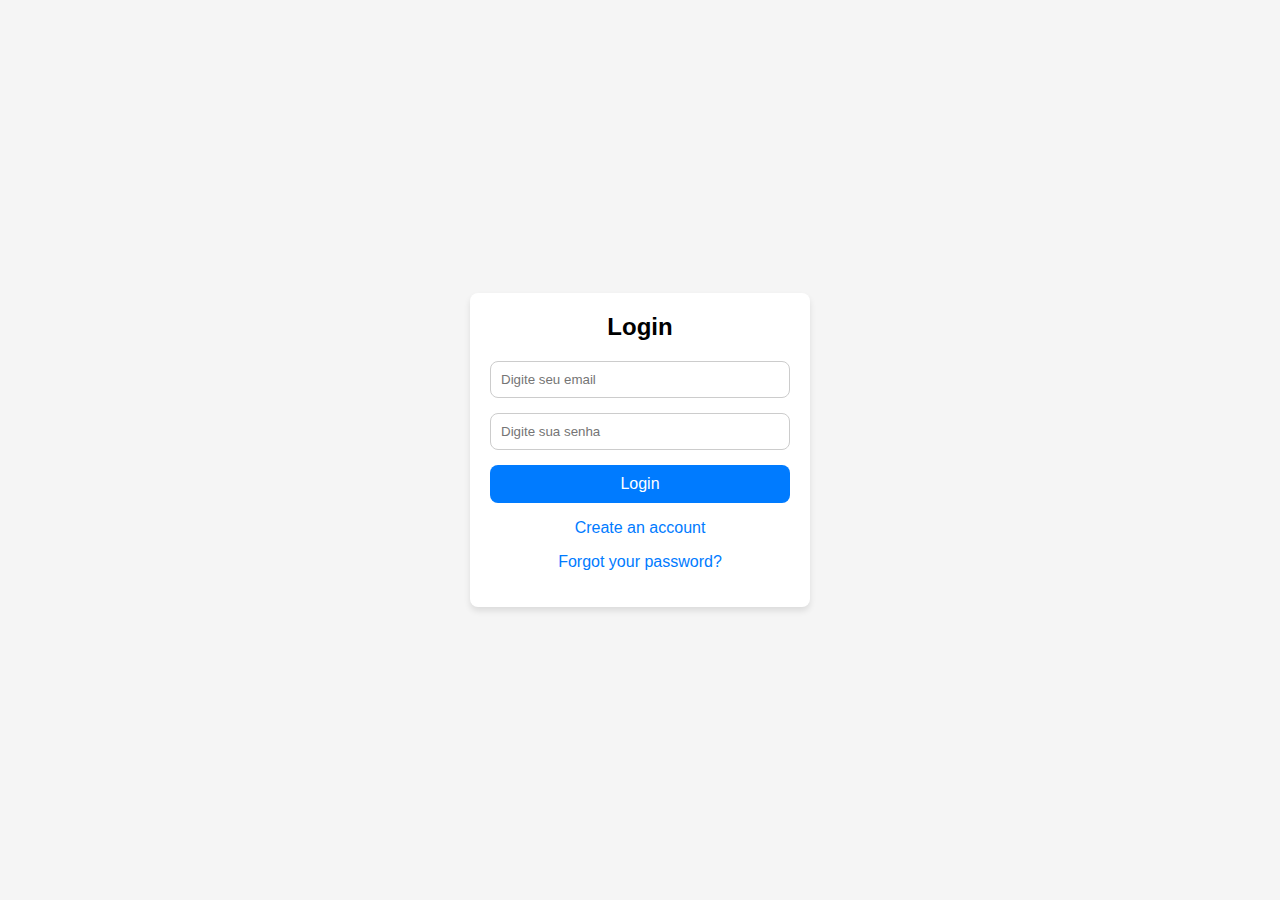
<file: index.html>
<!DOCTYPE html>
<html lang="pt-BR">
  <head>
    <meta charset="UTF-8" />
    <meta name="viewport" content="width=device-width, initial-scale=1.0" />
    <link rel="stylesheet" href="css/style.css" />
    <title>Login Page</title>
  </head>
  <body>
    <div class="login-container">
      <h2>Login</h2>
      <form method="POST">
        <div class="form-group">
          <input
            type="email"
            id="email"
            name="email"
            placeholder="Digite seu email"
            required
          />
        </div>
        <div class="form-group">
          <input
            type="password"
            id="password"
            name="password"
            placeholder="Digite sua senha"
            required
          />
        </div>
        <div class="form-group">
          <button type="button" onclick="login(event)">Login</button>
        </div>
      </form>
      <div class="extra-links">
        <p><a href="/create/create.html">Create an account</a></p>
        <p><a href="/forgot-password">Forgot your password?</a></p>
      </div>
    </div>
    <script src="script/script.js"></script>
  </body>
</html>
</file>
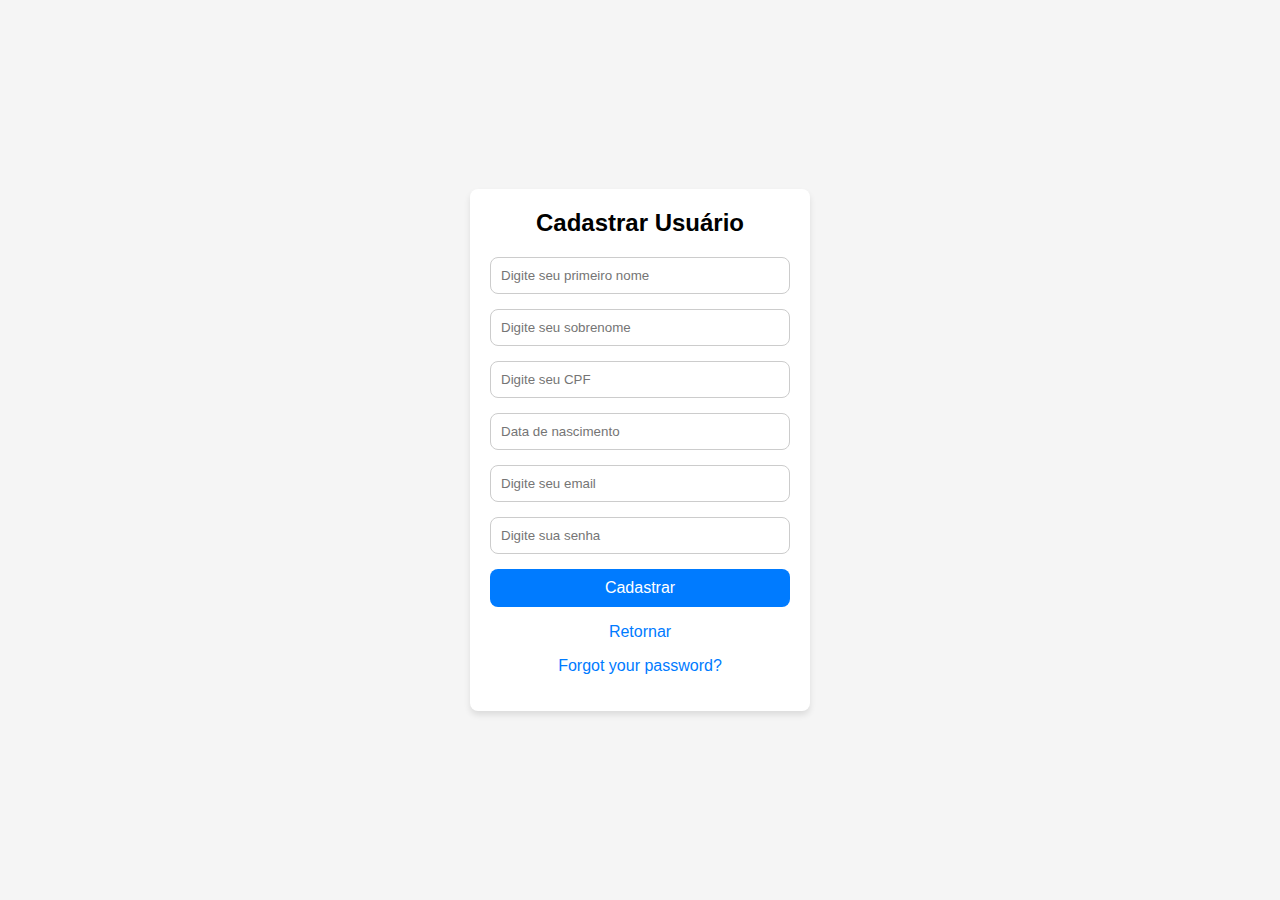
<file: create/create.html>
<!DOCTYPE html>
<html lang="pt-BR">
  <head>
    <meta charset="UTF-8" />
    <meta name="viewport" content="width=device-width, initial-scale=1.0" />
    <link rel="stylesheet" href="../css/style.css" />
    <title>Login Page</title>
  </head>
  <body>
    <div class="login-container">
      <h2>Cadastrar Usuário</h2>
      <form action="../" method="POST">
        <div class="form-group">
          <input
            type="text"
            id="first_name"
            name="first_name"
            placeholder="Digite seu primeiro nome"
            required
          />
        </div>
        <div class="form-group">
          <input
            type="text"
            id="last_name"
            name="last_name"
            placeholder="Digite seu sobrenome"
            required
          />
        </div>
        <div class="form-group">
          <input
            type="text"
            id="cpf"
            name="cpf"
            placeholder="Digite seu CPF"
            required
          />
        </div>
        <div class="form-group">
          <input
            type="datetime"
            id="age"
            name="age"
            placeholder="Data de nascimento"
            required
          />
        </div>
        <div class="form-group">
          <input
            type="text"
            id="email"
            name="email"
            placeholder="Digite seu email"
            required
          />
        </div>
        <div class="form-group">
          <input
            type="password"
            id="password"
            name="password"
            placeholder="Digite sua senha"
            required
          />
        </div>
        <div class="form-group">
          <button type="reset" onclick="newUser()">Cadastrar</button>
        </div>
      </form>
      <div class="extra-links">
        <p><a href="../index.html">Retornar</a></p>
        <p><a href="/forgot-password">Forgot your password?</a></p>
      </div>
    </div>

    <script src="../script/script.js"></script>
  </body>
</html>
</file>
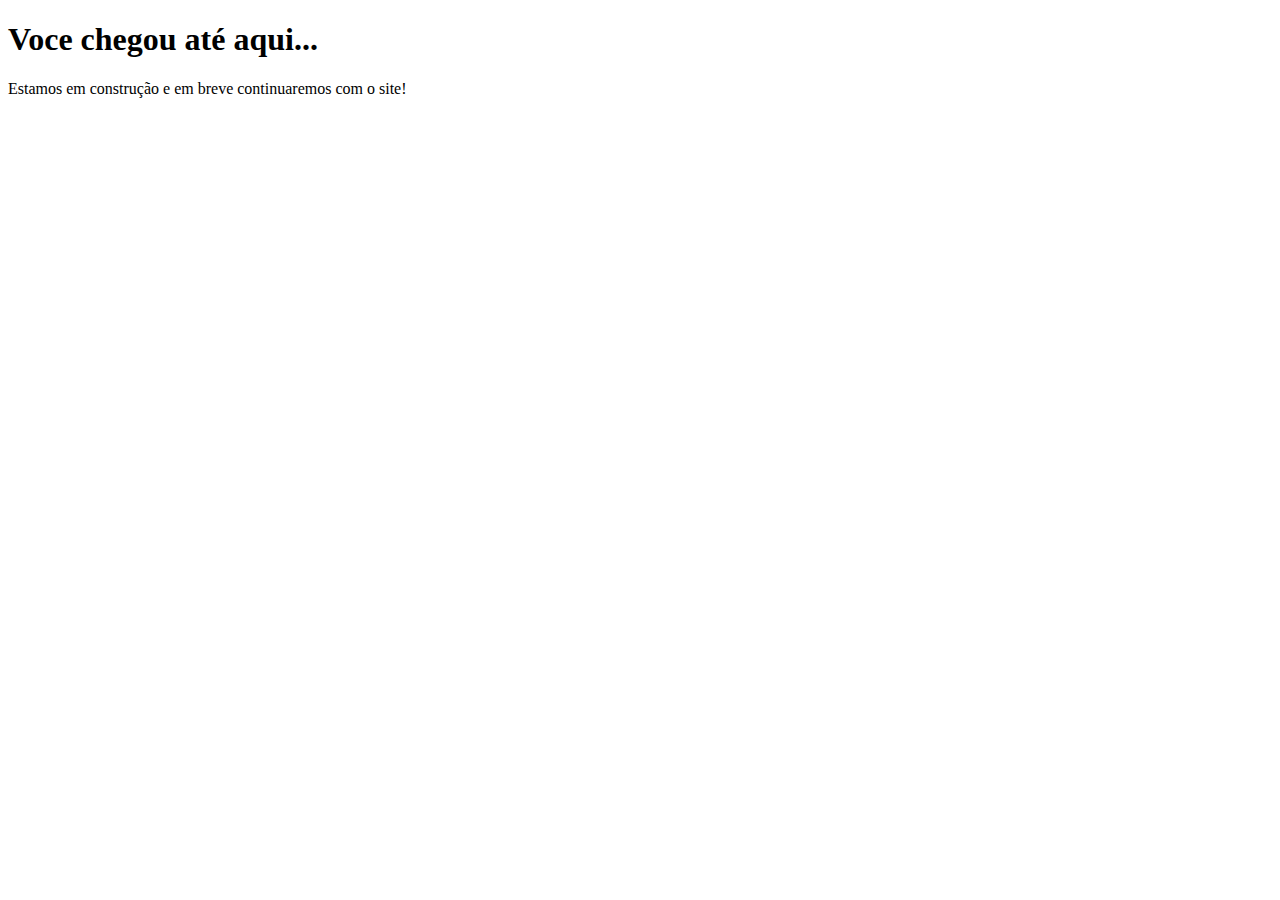
<file: page/home.html>
<!DOCTYPE html>
<html lang="pt-BR">
  <head>
    <meta charset="UTF-8" />
    <meta name="viewport" content="width=device-width, initial-scale=1.0" />
    <title>Seja bem-vindo(a)</title>
  </head>
  <body>
    <h1>Voce chegou até aqui...</h1>
    <p>Estamos em construção e em breve continuaremos com o site!</p>
  </body>
</html>
</file>
<file: css/style.css>
body {
  font-family: Arial, sans-serif;
  margin: 0;
  padding: 0;
  display: flex;
  justify-content: center;
  align-items: center;
  height: 100vh;
  background-color: #f5f5f5;
}
.login-container {
  background-color: #ffffff;
  border-radius: 8px;
  box-shadow: 0 4px 6px rgba(0, 0, 0, 0.1);
  padding: 20px;
  width: 300px;
}
.login-container h2 {
  margin: 0 0 20px;
  text-align: center;
}
.form-group {
  margin-bottom: 15px;
}
.form-group label {
  display: block;
  margin-bottom: 5px;
  font-weight: bold;
}
.form-group input,
.form-group button {
  box-sizing: border-box;
  border-radius: 8px;
  width: 100%;
  padding: 10px;
  border: 1px solid #ccc;
}
.form-group button {
  border: none; /* Remove borda extra para botão */
  background-color: #007bff;
  color: #ffffff;
  font-size: 16px;
  cursor: pointer;
}
.form-group button:hover {
  background-color: #0056b3;
}
.extra-links {
  text-align: center;
  margin-top: 10px;
}
.extra-links a {
  text-decoration: none;
  color: #007bff;
}
.extra-links a:hover {
  text-decoration: underline;
}
</file>
